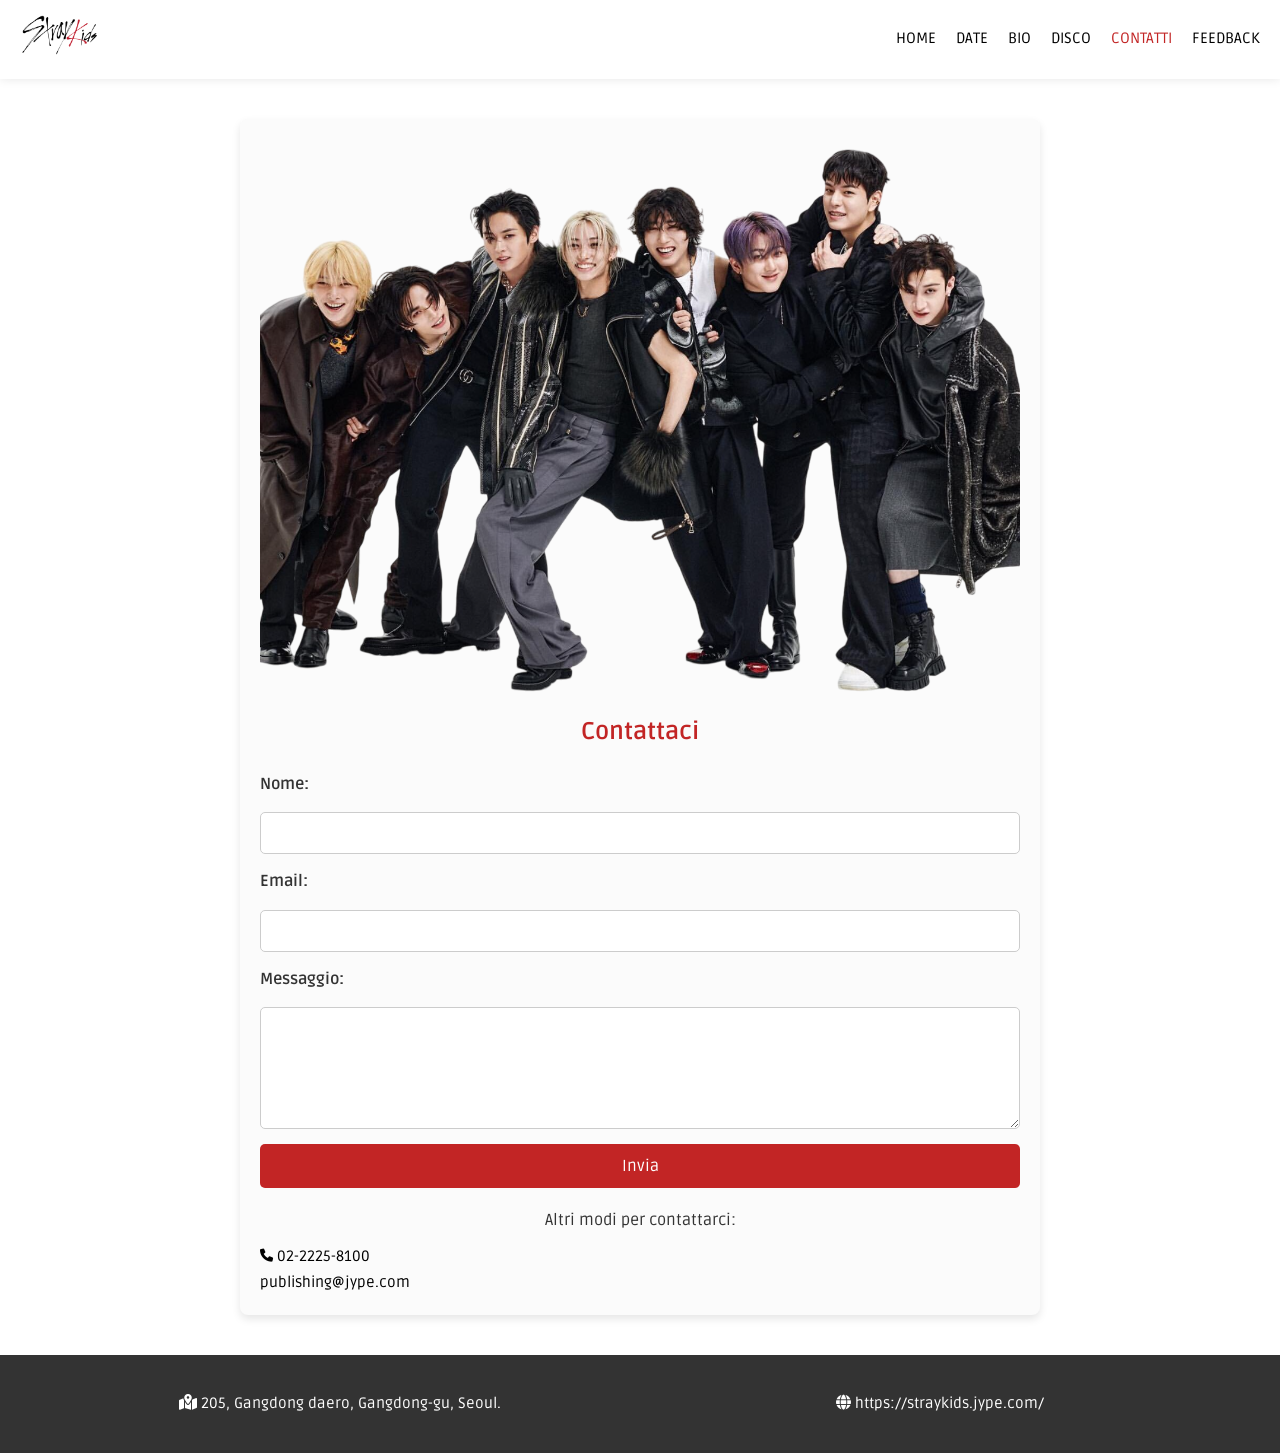
<file: contatti.html>
<!DOCTYPE html>
<html lang="it">
<head>
    <meta charset="UTF-8">
    <meta name="viewport" content="width=device-width, initial-scale=1.0">
    <meta http-equiv="X-UA-Compatible" content="ie=edge">
    <title>Contatti</title>
    <link rel="stylesheet" href="contatti.css">
    <link href="https://fonts.googleapis.com/css2?family=Ruda:wght@400&display=swap" rel="stylesheet">
    <link href="https://cdnjs.cloudflare.com/ajax/libs/font-awesome/6.0.0-beta3/css/all.min.css" rel="stylesheet">
    <link href="https://fonts.googleapis.com/css2?family=Ruda:wght@400&display=swap" rel="stylesheet">
</head>
<body>
    
    <header class="sticky-header">
        <div>
            <img src="../immagini/pngwing.com.png" alt="logo-name" width="80px">
        </div>
        <nav>
            <div class="hamburger" id="hamburger">
                <span>&#9776;</span>
            </div>
            <ul id="nav-list">
                <li><a href="home.html">HOME</a></li>
                <li><a href="date.html">DATE</a></li>
                <li><a href="biografia.html">BIO</a></li>
                <li><a href="disco.html">DISCO</a></li>
                <li><a href="#"><span>CONTATTI</span></a></li>
                <li><a href="feedback.html">FEEDBACK</a></li>
            </ul>
        </nav>
    </header>

    <section class="contatti">
        <div class="container">
            <img class="contact" src="immagini/9.png" alt="">
            <h1>Contattaci</h1>
            
            <form id="contactForm" action="#" method="POST">
                <label for="nome">Nome:</label>
                <input type="text" id="nome" name="nome" required>

                <label for="email">Email:</label>
                <input type="email" id="email" name="email" required>

                <label for="messaggio">Messaggio:</label>
                <textarea id="messaggio" name="messaggio" rows="5" required></textarea>

                <button type="submit">Invia</button>
            </form>
            <div class="altriModi">
                <p>Altri modi per contattarci:</p>
                <a href="tel:+39373832928392"><i class="fas fa-phone fa-sm"></i> 02-2225-8100</a>
                <br>
                <a href="mailto:publishing@jype.com"><i class="fasfa-envelope"></i> publishing@jype.com</a>
            </div>
        </div>
    </section>

    <footer>
        <div class="footer-container">
            <div class="left">
                <p> 
                    <p><i class="fas fa-map-marked-alt"></i><a href="https://g.co/kgs/MGqRW8r"> 205, Gangdong daero, Gangdong-gu, Seoul.</a></p>
                </p>
            </div>
            <div class="right">
                <p>
                    <a href="https://straykids.jype.com/"><i class="fas fa-globe"></i> https://straykids.jype.com/</a>
                </p>
            </div>
        </div>
    </footer>


    <!--questo codice JavaScript mi permette di gestire l'invio di un modulo di contatto, quindi seleziona l'elemento id contactForm, ovvero il modulo di contatto, aggiungo submit che si attiva quando l'utente invia il modulo e con preventDefault, ho la possibilità di non far ricaricare la pagina all'utente dopo l'invio del modulo. Infine c'è il reset dei dati e il messaggio di conferma-->

    <script>
        const form = document.getElementById('contactForm');

        form.addEventListener('submit', function(event) {
            event.preventDefault(); //impedisce il ricaricamento della pagina
            
            // Svuota i campi del modulo
            form.reset();  // Questo metodo resetta tutti i campi del modulo
    
            alert('Il modulo è stato inviato con successo!');
        });

        const hamburger = document.getElementById('hamburger');
        const navList = document.getElementById('nav-list');

        hamburger.addEventListener('click', () => {
            navList.classList.toggle('show');
        });
    </script>
    
</body>
</html>
</file>
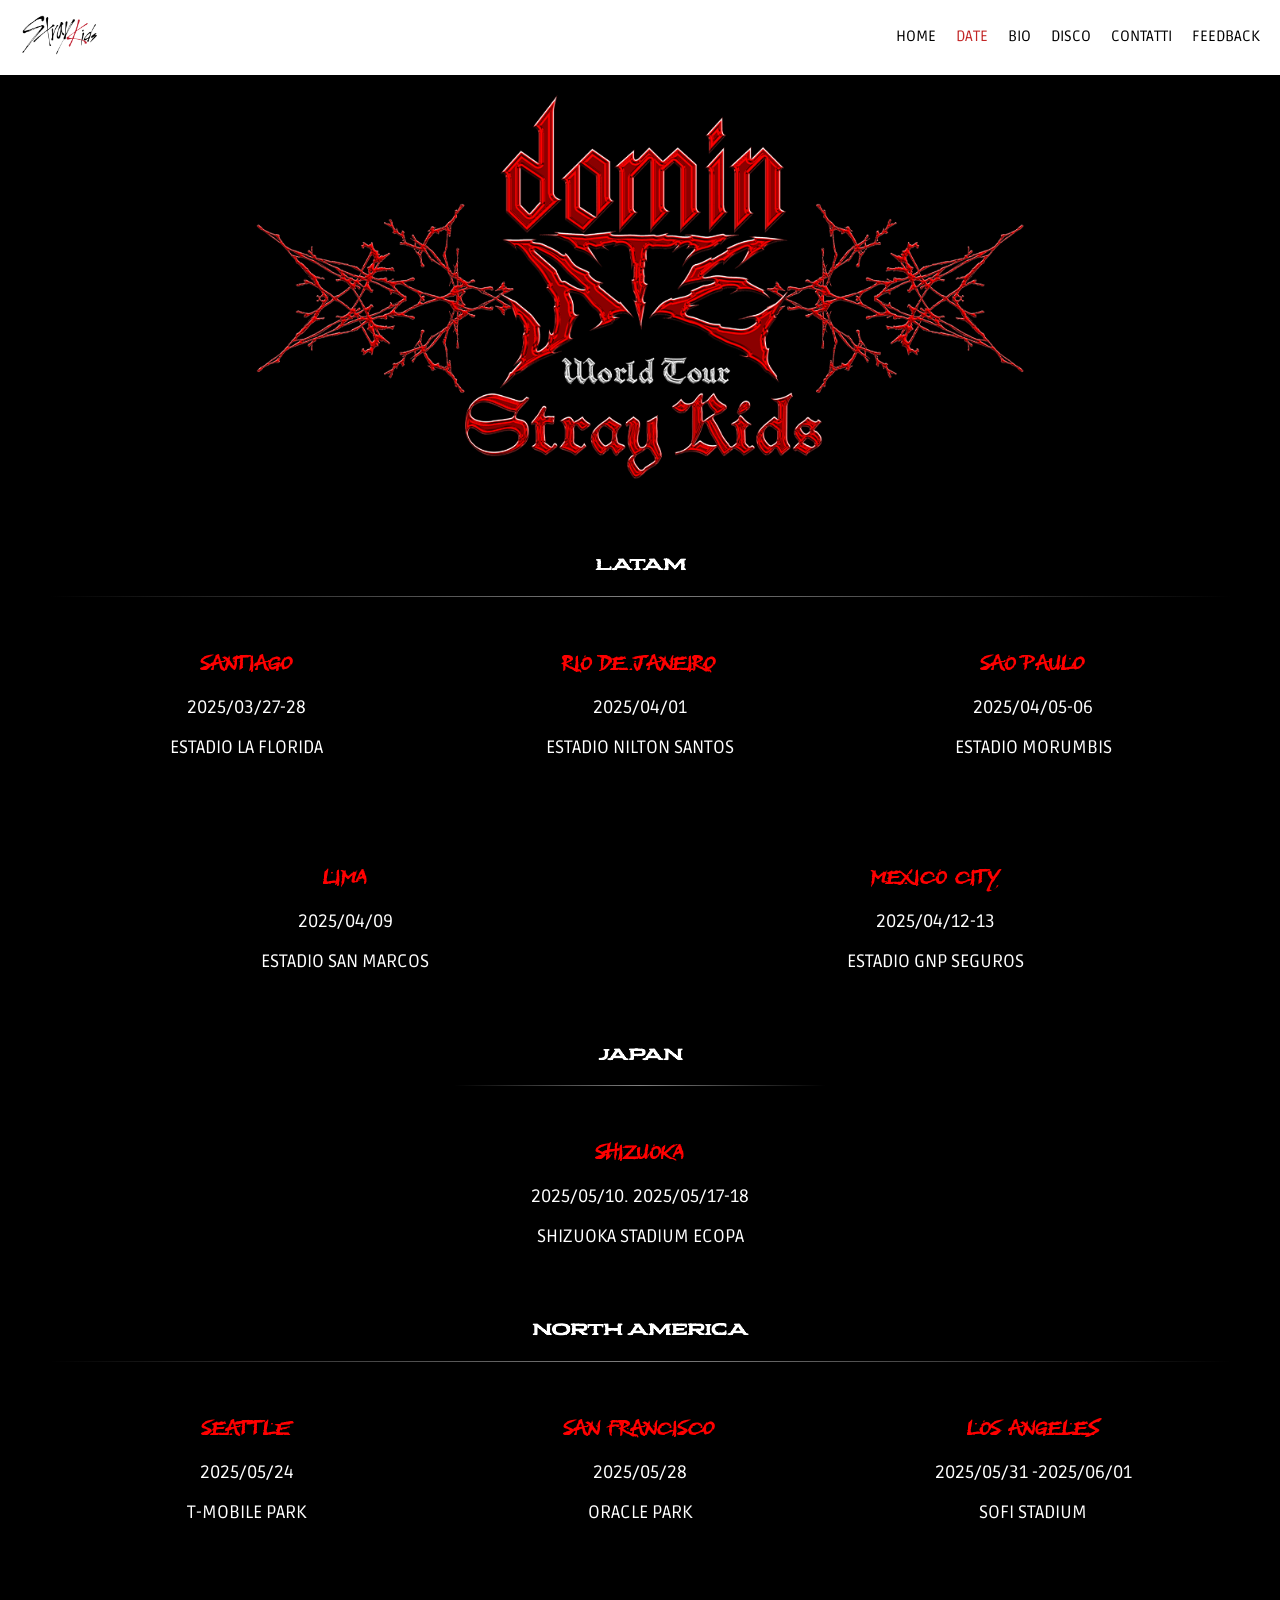
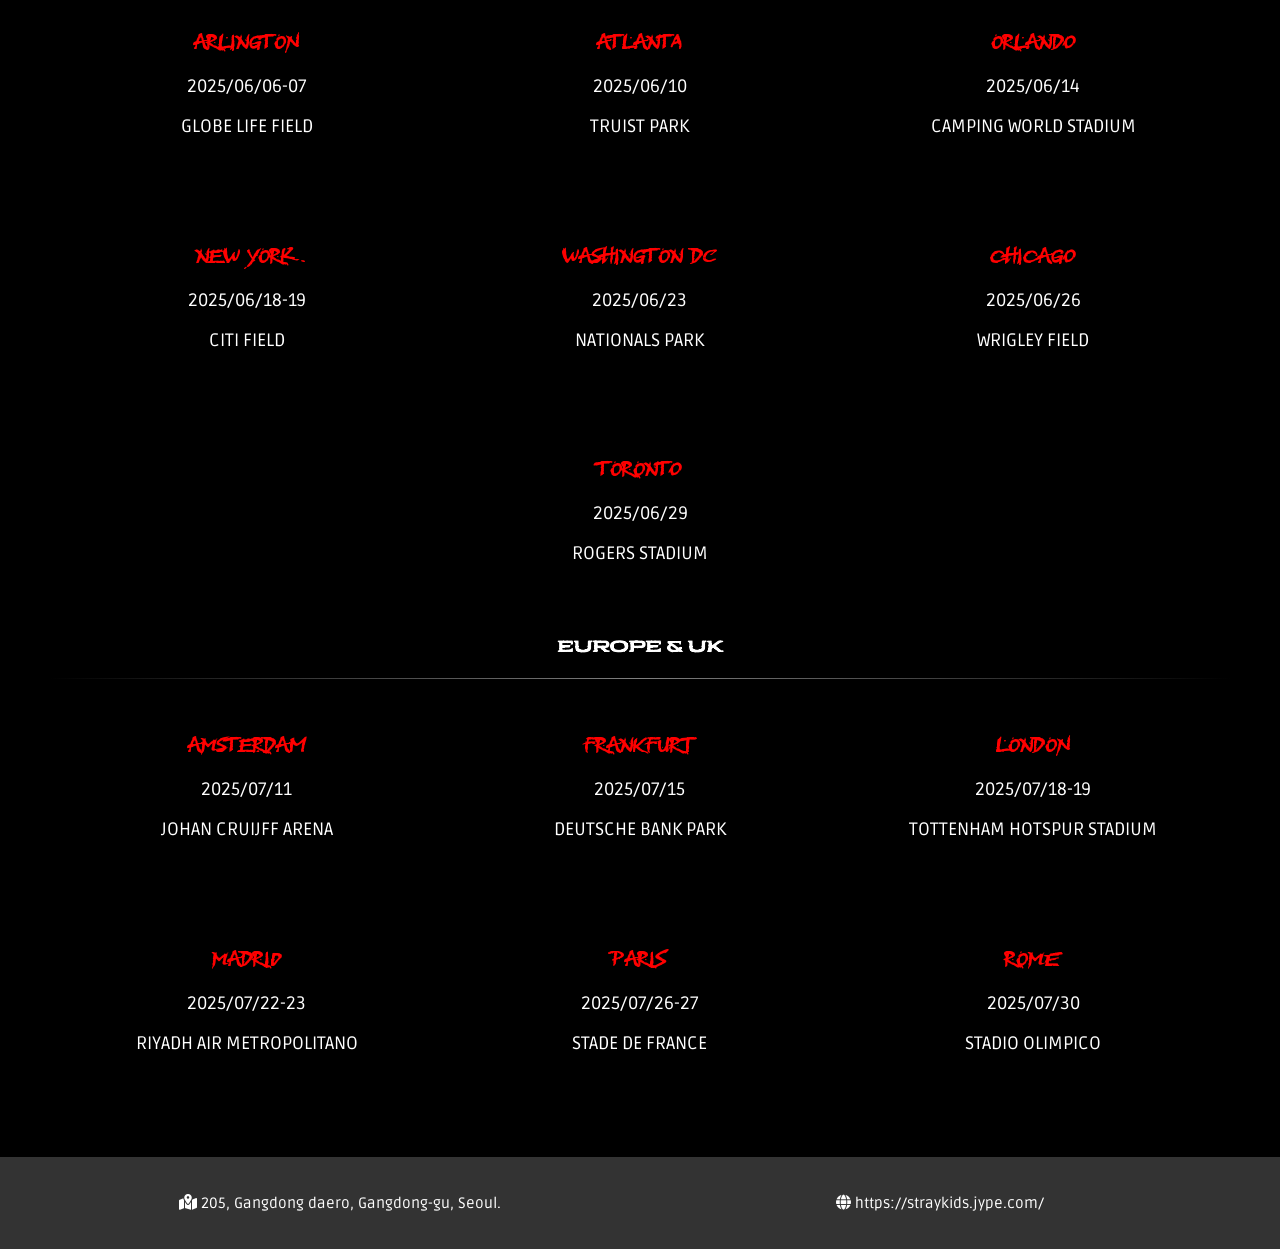
<file: date.html>
<!DOCTYPE html>
<html lang="it">
<head>
    <meta charset="UTF-8">
    <meta name="viewport" content="width=device-width, initial-scale=1.0">
    <title>Stray Kids - Tour 2025</title>
    <link rel="stylesheet" href="date.css">
    <link href="https://fonts.googleapis.com/css2?family=Ruda:wght@400&display=swap" rel="stylesheet">
    <link rel="stylesheet" href="https://cdnjs.cloudflare.com/ajax/libs/font-awesome/6.5.1/css/all.min.css">
    <link href="https://fonts.googleapis.com/css2?family=Ruda:wght@400&display=swap" rel="stylesheet">

</head>
<body>
    <main>

        <header class="sticky-header">
            <div>
                <img src="immagini/pngwing.com.png" alt="logo-name" width="80px">
            </div>
            <nav>
                <div class="hamburger" id="hamburger">
                    <span>&#9776;</span>
                </div>
                <ul id="nav-list">
                    <li><a href="home.html">HOME</a></li>
                    <li><a href="#"><span>DATE</span></a></li>
                    <li><a href="biografia.html">BIO</a></li>
                    <li><a href="disco.html">DISCO</a></li>
                    <li><a href="contatti.html">CONTATTI</a></li>
                    <li><a href="feedback.html">FEEDBACK</a></li>
                </ul>
            </nav>
        </header>

        
        <div id="contenitore">
            <img src="immagini/logo2.png" alt="logo">
        </div>
        <div class="container">
            <div class="tour-dates">
                <h2 class="country">LATAM</h2>
                
                <section id="latam">
                
                <div class="city">
                    <a href="https://www.livenation.lat/show/1555239/stray-kids-world-tour-dominate-santiago-/santiago/2025-03-27"><h2>SANTIAGO</h2></a>
                    <p>2025/03/27-28</p>
                    <p>ESTADIO LA FLORIDA</p>
                </div>
                <div class="city">
                    <a href="https://www.livenation.com.br/show/1552758/stray-kids-world-tour-dominate-rio-de-janeiro-/rio%20de%20janeiro/2025-04-01"><h2>RIO DE JANEIRO</h2></a>
                    <p>2025/04/01</p>
                    <p>ESTADIO NILTON SANTOS</p>
                </div>
                <div class="city">
                    <a href="https://www.livenation.com.br/show/1552759/stray-kids-world-tour-dominate-s%C3%A3o-paulo-/sao%20paulo/2025-04-05"><h2>SAO PAULO</h2></a>
                    <p>2025/04/05-06</p>
                    <p>ESTADIO MORUMBIS</p>
                </div>
                <div class="city">
                    <a href="https://www.livenation.lat/show/1552783/stray-kids-world-tour-dominate-lima-/lima/2025-04-09"><h2>LIMA</h2></a>
                    <p>2025/04/09</p>
                    <p>ESTADIO SAN MARCOS</p>
                </div>
                <div class="city">
                    <a href="https://www.livenation.lat/show/1552786/stray-kids-world-tour-dominate-ciudad-de-m%C3%A9xico-/mexico%20city/2025-04-13"><h2>MEXICO CITY</h2></a>
                    <p>2025/04/12-13</p>
                    <p>ESTADIO GNP SEGUROS</p>
                </div>
            </section>
            
            <h2 class="country">JAPAN</h2>
            
            <section id="japan">
                
                    <div class="city">
                    <h2>SHIZUOKA</h2>
                    <p>2025/05/10. 2025/05/17-18</p>
                    <p>SHIZUOKA STADIUM ECOPA</p>
                </div>
            </section>
            
            <h2 class="country">NORTH AMERICA</h2>
            
            <section id="america">
                
                <div class="city">
                    <a href="https://www.livenation.com/event/vvG1HZbpT9u0R9/stray-kids-world-tour-dominate-seattle"><h2>SEATTLE</h2></a>
                    <p>2025/05/24</p>
                    <p>T-MOBILE PARK</p>
                </div>
                <div class="city">
                    <a href="https://www.livenation.com/event/G5vYZbpS433cP/stray-kids-world-tour-dominate-san-francisco"><h2>SAN FRANCISCO</h2></a>
                    <p>2025/05/28</p>
                    <p>ORACLE PARK</p>
                </div>
                <div class="city">
                    <a href="https://www.livenation.com/event/vvG1IZbpD1R0Bh/stray-kids-world-tour-dominate-los-angeles"><h2>LOS ANGELES</h2></a>
                    <p>2025/05/31 -2025/06/01</p>
                    <p>SOFI STADIUM</p>
                </div>
                <div class="city">
                    <a href="https://www.livenation.com/event/vvG1YZb9dQ0eIp/stray-kids-world-tour-dominate-arlington"><h2>ARLINGTON</h2></a>
                    <p>2025/06/06-07</p>
                    <p>GLOBE LIFE FIELD</p>
                </div>
                <div class="city">
                    <a href="https://www.livenation.com/event/vvG1zZbpBtHxql/stray-kids-world-tour-dominate-atlanta"><h2>ATLANTA</h2></a>
                    <p>2025/06/10</p>
                    <p>TRUIST PARK</p>
                </div>
                <div class="city">
                    <a href="https://www.livenation.com/event/1AeFZbpGkMdO3ZD/stray-kids-world-tour-dominate-orlando"><h2>ORLANDO</h2></a>
                    <p>2025/06/14</p>
                    <p>CAMPING WORLD STADIUM</p>
                </div>
                <div class="city">
                    <a href="https://www.livenation.com/event/G5vVZbpBAmYwg/stray-kids-world-tour-dominate-new-york"><h2>NEW YORK</h2></a>
                    <p>2025/06/18-19</p>
                    <p>CITI FIELD</p>
                </div>
                <div class="city">
                    <a href="https://www.livenation.com/event/1AvfZbpGkTmWAx2/stray-kids-world-tour-dominate-washington-dc"><h2>WASHINGTON DC</h2></a>
                    <p>2025/06/23</p>
                    <p>NATIONALS PARK</p>
                </div>
                <div class="city">
                    <a href="https://www.livenation.com/event/vv178ZbpGkTMUNWk/stray-kids-world-tour-dominate-chicago"><h2>CHICAGO</h2></a>
                    <p>2025/06/26</p>
                    <p>WRIGLEY FIELD</p>
                </div>
                <div class="city">
                    <a href="https://www.livenation.com/event/1A8ZkAYGkdOQfsK/stray-kids-world-tour-dominate-toronto"><h2>TORONTO</h2></a>
                    <p>2025/06/29</p>
                    <p>ROGERS STADIUM</p>
                </div>
            </section>
            <h2 class="country">EUROPE & UK</h2>
            <section id="europe">
                
                <div class="city">
                    <a href="https://www.livenation.nl/show/1552428/stray-kids-world-tour-dominate-amsterdam-/amsterdam/2025-07-11"><h2>AMSTERDAM</h2></a>
                    <p>2025/07/11</p>
                    <p>JOHAN CRUIJFF ARENA</p>
                </div>
                <div class="city">
                    <a href="https://www.livenation.de/event/stray-kids-world-tour-dominate-frankfurt--frankfurt-tickets-edp1552421"><h2>FRANKFURT</h2></a>
                    <p>2025/07/15</p>
                    <p>DEUTSCHE BANK PARK</p>
                </div>
                <div class="city">
                    <a href="https://www.livenation.co.uk/event/stray-kids-world-tour-dominate-london--london-tickets-edp1552566"><h2>LONDON</h2></a>
                    <p>2025/07/18-19</p>
                    <p>TOTTENHAM HOTSPUR STADIUM</p>
                </div>
                <div class="city">
                    <a href="https://www.livenation.es/event/stray-kids-world-tour-dominate-madrid--madrid-tickets-edp1541699"><h2>MADRID</h2></a>
                    <p>2025/07/22-23</p>
                    <p>RIYADH AIR METROPOLITANO</p>
                </div>
                <div class="city">
                    <a href="https://www.livenation.fr/show/1541683/stray-kids-world-tour-dominate-paris-/paris/2025-07-26"><h2>PARIS</h2></a>
                    <p>2025/07/26-27</p>
                    <p>STADE DE FRANCE</p>
                </div>
                <div class="city">
                    <a href="https://www.livenation.it/event/stray-kids-world-tour-dominate-rome--roma-tickets-edp1564550"><h2>ROME</h2></a>
                    <p>2025/07/30</p>
                    <p>STADIO OLIMPICO</p>
                </div>
            </section>
        </div>
        
    </main>
    <footer>
        <div class="footer-container">
            <div class="left">
                <p> 
                    <p><i class="fas fa-map-marked-alt"></i><a href="https://g.co/kgs/MGqRW8r"> 205, Gangdong daero, Gangdong-gu, Seoul.</a></p>
                </p>
            </div>
            <div class="right">
                <p>
                    <a href="https://straykids.jype.com/"><i class="fas fa-globe"></i> https://straykids.jype.com/</a>
                </p>
            </div>
        </div>
    </footer>
    <script>
        const hamburger = document.getElementById('hamburger');
        const navList = document.getElementById('nav-list');

        hamburger.addEventListener('click', () => {
            navList.classList.toggle('show');
        });
    </script>
</body>
</html>
</file>
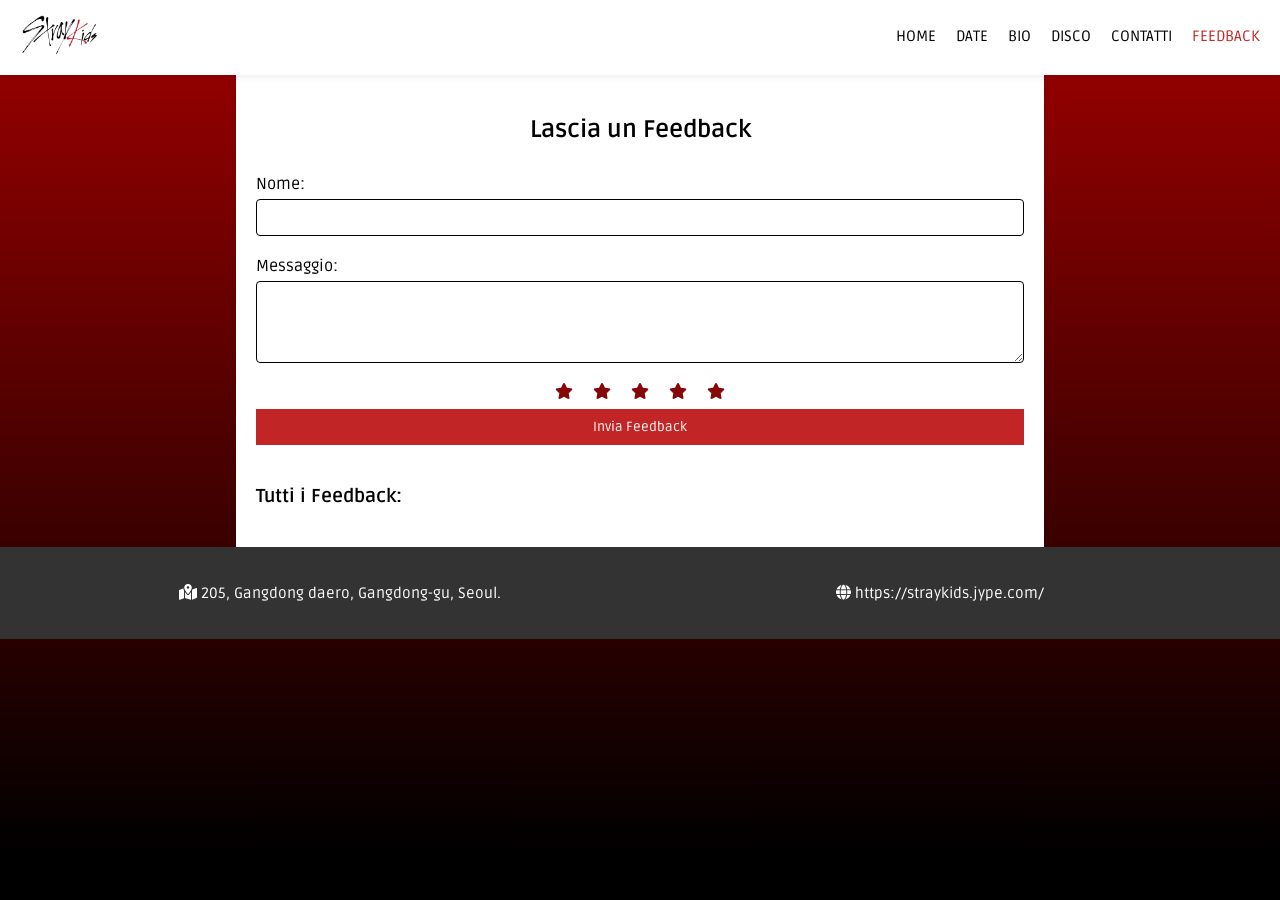
<file: feedback.html>
<!DOCTYPE html>
<html lang="it">
<head>
    <meta charset="UTF-8">
    <meta name="viewport" content="width=device-width, initial-scale=1.0">
    <title>Feedback</title>
    <link rel="stylesheet" href="feedback.css">
    <link rel="preconnect" href="https://fonts.googleapis.com">
    <link rel="preconnect" href="https://fonts.gstatic.com" crossorigin>
    <link href="https://fonts.googleapis.com/css2?family=Ruda:wght@400&display=swap" rel="stylesheet">
    <link rel="stylesheet" href="https://cdnjs.cloudflare.com/ajax/libs/font-awesome/4.7.0/css/font-awesome.min.css">
    <link href="https://cdnjs.cloudflare.com/ajax/libs/font-awesome/6.0.0-beta3/css/all.min.css" rel="stylesheet">
    <link href="https://fonts.googleapis.com/css2?family=Ruda:wght@400&display=swap" rel="stylesheet">
</head>
<body>
    <header class="sticky-header">
        <div>
            <img src="immagini/pngwing.com.png" alt="logo-name" width="80px">
        </div>
        <nav>
            <div class="hamburger" id="hamburger">
                <span>&#9776;</span>
            </div>
            <ul id="nav-list">
                <li><a href="home.html">HOME</a></li>
                <li><a href="date.html">DATE</a></li>
                <li><a href="biografia.html">BIO</a></li>
                <li><a href="disco.html">DISCO</a></li>
                <li><a href="contatti.html">CONTATTI</a></li>
                <li><a href="#"><span>FEEDBACK</span></a></li>
            </ul>
        </nav>
    </header>
    <div class="feedback-container">
        <h2>Lascia un Feedback</h2>
        <form id="feedback-form">
            <label for="name">Nome:</label>
            <input type="text" id="name" required>

            <label for="message">Messaggio:</label>
            <textarea id="message" rows="4" required></textarea>

        <div class="rating">
            <input type="radio" name="star" id="star1" value="1"><label for="star1" class="fa fa-star"></label>
            <input type="radio" name="star" id="star2" value="2"><label for="star2" class="fa fa-star"></label>
            <input type="radio" name="star" id="star3" value="3"><label for="star3" class="fa fa-star"></label>
            <input type="radio" name="star" id="star4" value="4"><label for="star4" class="fa fa-star"></label>
            <input type="radio" name="star" id="star5" value="5"><label for="star5" class="fa fa-star"></label>
        </div>
            <button type="submit">Invia Feedback</button>
        </form>

        <div id="success" class="hidden">
            <p>Grazie per il tuo feedback!</p>
        </div>

        <div id="error" class="hidden">
            <p>Si è verificato un errore, per favore riprova.</p>
        </div>

        <div id="all-feedbacks">
            <h3>Tutti i Feedback:</h3>
            <div id="feedback-list"></div>
        </div>
    </div>

    <footer>
        <div class="footer-container">
            <div class="left">
                <p> 
                    <p><i class="fas fa-map-marked-alt"></i><a href="https://g.co/kgs/MGqRW8r"> 205, Gangdong daero, Gangdong-gu, Seoul.</a></p>
                </p>
            </div>
            <div class="right">
                <p>
                    <a href="https://straykids.jype.com/"><i class="fas fa-globe"></i> https://straykids.jype.com/</a>
                </p>
            </div>
        </div>
    </footer>
</body>
<script>
    document.addEventListener('DOMContentLoaded', function () {
    // funzione per aggiornare la lista dei feedback visualizzati
    function aggiornaFeedback() {
        const feedbackSalvati = localStorage.getItem('feedbacks');
        const feedbackListContainer = document.getElementById('feedback-list');
        feedbackListContainer.innerHTML = ''; // pulisce il contenuto esistente
        
        if (feedbackSalvati) {
            const feedbacks = JSON.parse(feedbackSalvati);
    
            feedbacks.forEach(feedback => {
                const feedbackDiv = document.createElement('div');
                feedbackDiv.classList.add('inserimentoFeedback');
                let stars = '';
                for (let i = 1; i <= 5; i++) {
                    if (i <= feedback.rating) {
                        stars += '<i class="fa fa-star" style="color: rgb(194, 37, 37);"></i>'
                    } else {
                        stars += '<i class="fa fa-star" style="color: #ddd;"></i>'; 
                    }
            }
                feedbackDiv.innerHTML = `
                    <p><strong>Valutazione:</strong> ${stars}</p>
                    <p><strong>Nome:</strong> ${feedback.name}</p>
                    <p><strong>Messaggio:</strong> ${feedback.message}</p>`;
    
                feedbackListContainer.appendChild(feedbackDiv);
            });
        }
    }

    // aggiungi evento al form per l'invio del feedback
    document.getElementById("feedback-form").addEventListener("submit", function (event) {
        event.preventDefault();

        const name = document.getElementById("name").value;
        const message = document.getElementById("message").value;
        const rating = document.querySelector('input[name="star"]:checked')?.value;

        if (name === ""|| message === "" || !rating) {
            document.getElementById("error").classList.remove("hidden");
            document.getElementById("success").classList.add("hidden");
        } else {
            const feedback = {
                name: name,
                message: message,
                rating: rating
            };

            // recupera i feedback salvati nel localStorage (se esistono) e inizializza come array vuoto se non ci sono feedback
            let feedbacks = JSON.parse(localStorage.getItem('feedbacks')) || [];

            feedbacks.unshift(feedback);

            // memorizza l'array aggiornato nel localStorage
            localStorage.setItem('feedbacks', JSON.stringify(feedbacks));

            document.getElementById("success").classList.remove("hidden");
            document.getElementById("error").classList.add("hidden");
            document.getElementById("feedback-form").reset();
            aggiornaFeedback();
        }
    });

    // funzione per caricare e visualizzare i feedback già presenti nel localStorage all'avvio della pagina
    window.onload = function () {
        aggiornaFeedback();
    };
});

const hamburger = document.getElementById('hamburger');
        const navList = document.getElementById('nav-list');

        hamburger.addEventListener('click', () => {
            navList.classList.toggle('show');
        });
    
</script>
</html>
</file>
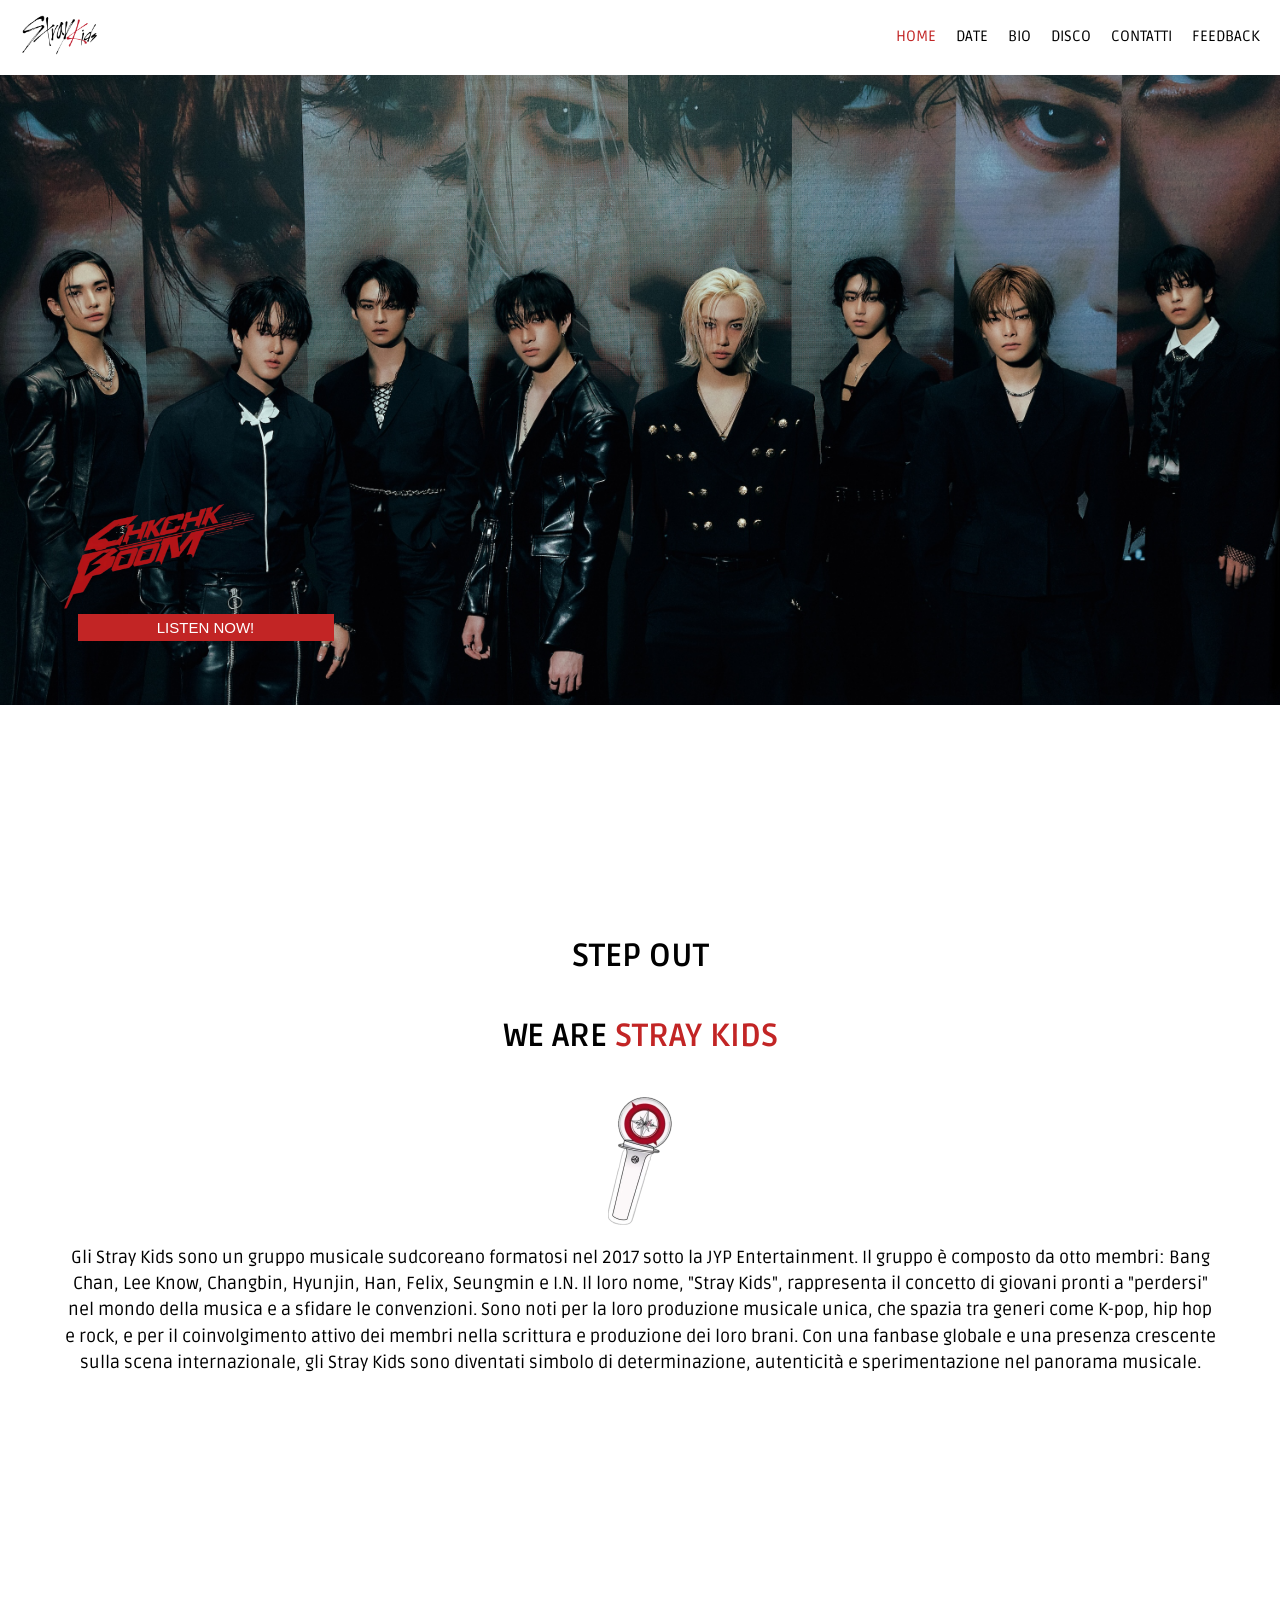
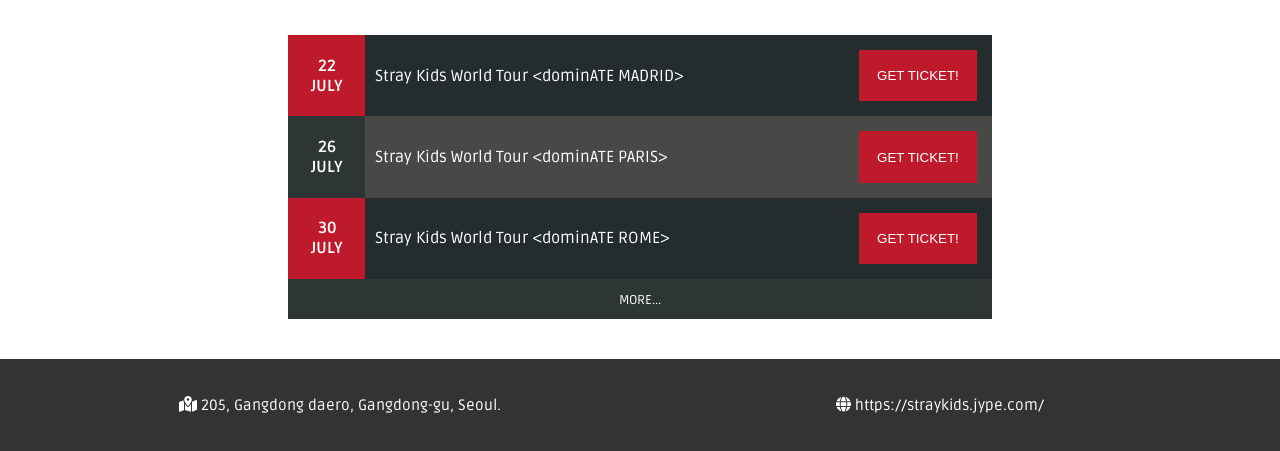
<file: home.html>
<!DOCTYPE html>
<html lang="en">
<head>
    <meta charset="UTF-8">
    <meta name="viewport" content="width=device-width, initial-scale=1.0"> 
    <link rel="stylesheet" href="home.css">
    <title>Stray Kids</title>
    <link href="https://cdnjs.cloudflare.com/ajax/libs/font-awesome/6.0.0-beta3/css/all.min.css" rel="stylesheet">
    <link rel="preconnect" href="https://fonts.googleapis.com">
    <link rel="preconnect" href="https://fonts.gstatic.com/" crossorigin>
    <link href="https://fonts.googleapis.com/css2?family=Ruda:wght@400&display=swap" rel="stylesheet">
</head>
<body>

    <header class="sticky-header">
        <div>
            <img src="../immagini/pngwing.com.png" alt="logo-name" width="80px">
        </div>
        <nav>
            <div class="hamburger" id="hamburger">
                <span>&#9776;</span>
            </div>
            <ul id="nav-list">
                <li><a href="#"><span>HOME</span></a></li>
                <li><a href="date.html">DATE</a></li>
                <li><a href="biografia.html">BIO</a></li>
                <li><a href="disco.html">DISCO</a></li>
                <li><a href="contatti.html">CONTATTI</a></li>
                <li><a href="feedback.html">FEEDBACK</a></li>
            </ul>
        </nav>
    </header>

    <main>
        <div id="chkchk">
            <div id="logo-container">
                <img src="immagini/Chk_Chk_Boom_Logo.webp" alt="Logo" id="logo">
                <button id="listennow"><a href="https://www.youtube.com/watch?v=0P0aQreFs8w">LISTEN NOW!</a></button>
            </div>
        </div>
        
        <div class="bio-container">
            <h1>STEP OUT</h1>
            <h1><b>WE ARE</b> <span>STRAY KIDS</span></h1>
            <div class="lightstick-container">
                <img src="immagini/lightstick.webp" alt="Lightstick" id="lightstick">
            </div>
            <p>Gli Stray Kids sono un gruppo musicale sudcoreano formatosi nel 2017 sotto la JYP Entertainment. Il gruppo è composto da otto membri: Bang Chan, Lee Know, Changbin, Hyunjin, Han, Felix, Seungmin e I.N. Il loro nome, "Stray Kids", rappresenta il concetto di giovani pronti a "perdersi" nel mondo della musica e a sfidare le convenzioni. Sono noti per la loro produzione musicale unica, che spazia tra generi come K-pop, hip hop e rock, e per il coinvolgimento attivo dei membri nella scrittura e produzione dei loro brani. Con una fanbase globale e una presenza crescente sulla scena internazionale, gli Stray Kids sono diventati simbolo di determinazione, autenticità e sperimentazione nel panorama musicale.</p>
        </div>
        <div id="table">
            <table>
                <tr>
                    <th>22 <br> JULY</th>
                    <td>Stray Kids World Tour &lt;dominATE MADRID&gt;
                        <button onclick="location.href='https://www.livenation.it/stray-kids-tickets-adp1182958'"class="getticket" type="button">GET TICKET!</button>
                    </td>
                </tr>
                <tr>
                    <th>26 <br> JULY</th>
                    <td>Stray Kids World Tour &lt;dominATE PARIS&gt;
                        <button onclick="location.href='https://www.livenation.it/stray-kids-tickets-adp1182958'" class="getticket" type="button">GET TICKET!</button>
                    </td>
                </tr>
                <tr>
                    <th>30 <br> JULY</th>
                    <td>Stray Kids World Tour &lt;dominATE ROME&gt;
                        <button onclick="location.href='https://www.livenation.it/stray-kids-tickets-adp1182958'"  class="getticket" type="button">GET TICKET!</button>
                    </td>
                </tr>
                <tr>
                    <th colspan="2" id="more">
                        <a href="date.html" id="a_more">MORE...</a>
                    </th> 
                </tr>
            </table>
        </div>
    </main>
    <footer>
        <div class="footer-container">
            <div class="left">
                <p> 
                    <p><i class="fas fa-map-marked-alt"></i><a href="https://g.co/kgs/MGqRW8r"> 205, Gangdong daero, Gangdong-gu, Seoul.</a></p>
                </p>
            </div>
            <div class="right">
                <p>
                    <a href="https://straykids.jype.com/"><i class="fas fa-globe"></i> https://straykids.jype.com/</a>
                </p>
            </div>
        </div>
    </footer>

    <!--JavaScript: lo usiamo per gestire l'interazione tra l' hamburger menu e la lista di navigazione. Quindi seleziono l'elemento con id hamburger, e l'elemento con id nav-list; aggiungendo l'eventListener permetto all'utente che clicca sull'icona del menu, di poter fare una funzione, ovvero quella di mostrare o nascondere la lista di navigazione.-->
    <script>
        const hamburger = document.getElementById('hamburger');
        const navList = document.getElementById('nav-list');

        hamburger.addEventListener('click', () => {
            navList.classList.toggle('show');
        });
    </script>
</body>
</html>
</file>
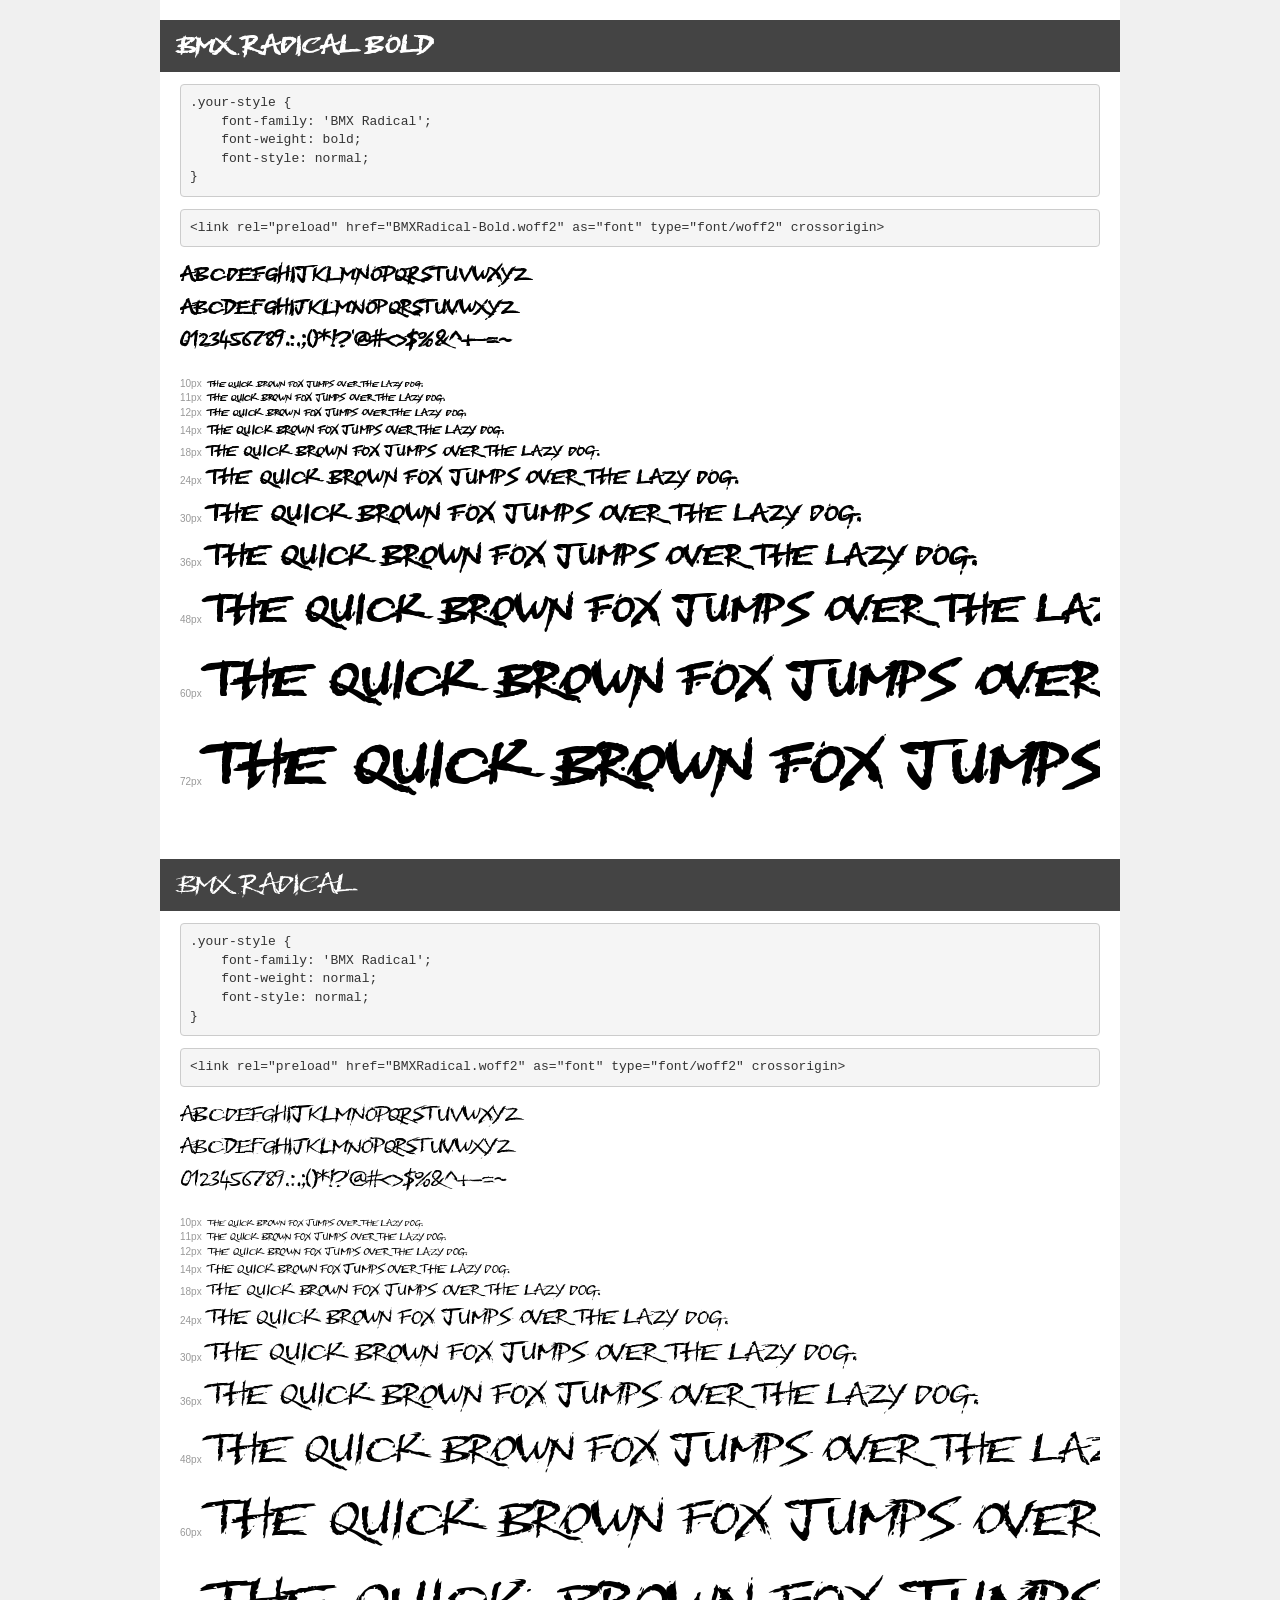
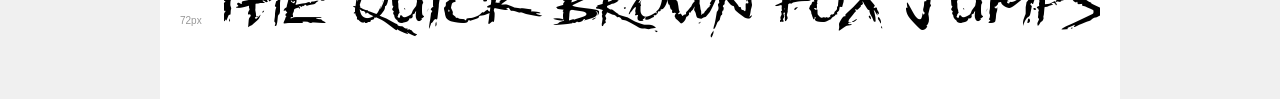
<file: bmx-radical/demo.html>
<!DOCTYPE html>
<html lang="en">
<head>
    <meta charset="utf-8">
    <meta http-equiv="X-UA-Compatible" content="IE=edge">
    <meta name="viewport" content="width=device-width, initial-scale=1">
    <meta name="robots" content="noindex, noarchive">
    <meta name="format-detection" content="telephone=no">
    <title>Transfonter demo</title>
    <link href="stylesheet.css" rel="stylesheet">
    <style>
        /*
        http://meyerweb.com/eric/tools/css/reset/
        v2.0 | 20110126
        License: none (public domain)
        */
        html, body, div, span, applet, object, iframe,
        h1, h2, h3, h4, h5, h6, p, blockquote, pre,
        a, abbr, acronym, address, big, cite, code,
        del, dfn, em, img, ins, kbd, q, s, samp,
        small, strike, strong, sub, sup, tt, var,
        b, u, i, center,
        dl, dt, dd, ol, ul, li,
        fieldset, form, label, legend,
        table, caption, tbody, tfoot, thead, tr, th, td,
        article, aside, canvas, details, embed,
        figure, figcaption, footer, header, hgroup,
        menu, nav, output, ruby, section, summary,
        time, mark, audio, video {
            margin: 0;
            padding: 0;
            border: 0;
            font-size: 100%;
            font: inherit;
            vertical-align: baseline;
        }
        /* HTML5 display-role reset for older browsers */
        article, aside, details, figcaption, figure,
        footer, header, hgroup, menu, nav, section {
            display: block;
        }
        body {
            line-height: 1;
        }
        ol, ul {
            list-style: none;
        }
        blockquote, q {
            quotes: none;
        }
        blockquote:before, blockquote:after,
        q:before, q:after {
            content: '';
            content: none;
        }
        table {
            border-collapse: collapse;
            border-spacing: 0;
        }
        /* demo styles */
        body {
            background: #f0f0f0;
            color: #000;
        }
        .page {
            background: #fff;
            width: 920px;
            margin: 0 auto;
            padding: 20px 20px 0 20px;
            overflow: hidden;
        }
        .font-container {
            overflow-x: auto;
            overflow-y: hidden;
            margin-bottom: 40px;
            line-height: 1.3;
            white-space: nowrap;
            padding-bottom: 5px;
        }
        h1 {
            position: relative;
            background: #444;
            font-size: 32px;
            color: #fff;
            padding: 10px 20px;
            margin: 0 -20px 12px -20px;
        }
        .letters {
            font-size: 25px;
            margin-bottom: 20px;
        }
        .s10:before {
            content: '10px';
        }
        .s11:before {
            content: '11px';
        }
        .s12:before {
            content: '12px';
        }
        .s14:before {
            content: '14px';
        }
        .s18:before {
            content: '18px';
        }
        .s24:before {
            content: '24px';
        }
        .s30:before {
            content: '30px';
        }
        .s36:before {
            content: '36px';
        }
        .s48:before {
            content: '48px';
        }
        .s60:before {
            content: '60px';
        }
        .s72:before {
            content: '72px';
        }
        .s10:before, .s11:before, .s12:before, .s14:before,
        .s18:before, .s24:before, .s30:before, .s36:before,
        .s48:before, .s60:before, .s72:before {
            font-family: Arial, sans-serif;
            font-size: 10px;
            font-weight: normal;
            font-style: normal;
            color: #999;
            padding-right: 6px;
        }
        pre {
            display: block;
            padding: 9px;
            margin: 0 0 12px;
            font-family: Monaco, Menlo, Consolas, "Courier New", monospace;
            font-size: 13px;
            line-height: 1.428571429;
            color: #333;
            font-weight: normal;
            font-style: normal;
            background-color: #f5f5f5;
            border: 1px solid #ccc;
            overflow-x: auto;
            border-radius: 4px;
        }
        /* responsive */
        @media (max-width: 959px) {
            .page {
                width: auto;
                margin: 0;
            }
        }
    </style>
</head>
<body>
<div class="page">
    <div class="demo">
        <h1 style="font-family: 'BMX Radical'; font-weight: bold; font-style: normal;">BMX Radical Bold</h1>
        <pre title="Usage">.your-style {
    font-family: 'BMX Radical';
    font-weight: bold;
    font-style: normal;
}</pre>
        <pre title="Preload (optional)">
&lt;link rel=&quot;preload&quot; href=&quot;BMXRadical-Bold.woff2&quot; as=&quot;font&quot; type=&quot;font/woff2&quot; crossorigin&gt;</pre>
        <div class="font-container" style="font-family: 'BMX Radical'; font-weight: bold; font-style: normal;">
            <p class="letters">
                abcdefghijklmnopqrstuvwxyz<br>
ABCDEFGHIJKLMNOPQRSTUVWXYZ<br>
                0123456789.:,;()*!?'@#&lt;&gt;$%&^+-=~
            </p>
            <p class="s10" style="font-size: 10px;">The quick brown fox jumps over the lazy dog.</p>
            <p class="s11" style="font-size: 11px;">The quick brown fox jumps over the lazy dog.</p>
            <p class="s12" style="font-size: 12px;">The quick brown fox jumps over the lazy dog.</p>
            <p class="s14" style="font-size: 14px;">The quick brown fox jumps over the lazy dog.</p>
            <p class="s18" style="font-size: 18px;">The quick brown fox jumps over the lazy dog.</p>
            <p class="s24" style="font-size: 24px;">The quick brown fox jumps over the lazy dog.</p>
            <p class="s30" style="font-size: 30px;">The quick brown fox jumps over the lazy dog.</p>
            <p class="s36" style="font-size: 36px;">The quick brown fox jumps over the lazy dog.</p>
            <p class="s48" style="font-size: 48px;">The quick brown fox jumps over the lazy dog.</p>
            <p class="s60" style="font-size: 60px;">The quick brown fox jumps over the lazy dog.</p>
            <p class="s72" style="font-size: 72px;">The quick brown fox jumps over the lazy dog.</p>
        </div>
    </div>

    <div class="demo">
        <h1 style="font-family: 'BMX Radical'; font-weight: normal; font-style: normal;">BMX Radical</h1>
        <pre title="Usage">.your-style {
    font-family: 'BMX Radical';
    font-weight: normal;
    font-style: normal;
}</pre>
        <pre title="Preload (optional)">
&lt;link rel=&quot;preload&quot; href=&quot;BMXRadical.woff2&quot; as=&quot;font&quot; type=&quot;font/woff2&quot; crossorigin&gt;</pre>
        <div class="font-container" style="font-family: 'BMX Radical'; font-weight: normal; font-style: normal;">
            <p class="letters">
                abcdefghijklmnopqrstuvwxyz<br>
ABCDEFGHIJKLMNOPQRSTUVWXYZ<br>
                0123456789.:,;()*!?'@#&lt;&gt;$%&^+-=~
            </p>
            <p class="s10" style="font-size: 10px;">The quick brown fox jumps over the lazy dog.</p>
            <p class="s11" style="font-size: 11px;">The quick brown fox jumps over the lazy dog.</p>
            <p class="s12" style="font-size: 12px;">The quick brown fox jumps over the lazy dog.</p>
            <p class="s14" style="font-size: 14px;">The quick brown fox jumps over the lazy dog.</p>
            <p class="s18" style="font-size: 18px;">The quick brown fox jumps over the lazy dog.</p>
            <p class="s24" style="font-size: 24px;">The quick brown fox jumps over the lazy dog.</p>
            <p class="s30" style="font-size: 30px;">The quick brown fox jumps over the lazy dog.</p>
            <p class="s36" style="font-size: 36px;">The quick brown fox jumps over the lazy dog.</p>
            <p class="s48" style="font-size: 48px;">The quick brown fox jumps over the lazy dog.</p>
            <p class="s60" style="font-size: 60px;">The quick brown fox jumps over the lazy dog.</p>
            <p class="s72" style="font-size: 72px;">The quick brown fox jumps over the lazy dog.</p>
        </div>
    </div>

</div>
</body>
</html>
</file>
<file: contatti.css>
html, body {
    min-width: 320px; 
}

* {
    box-sizing: border-box;
    font-family: "Ruda",sans-serif;
    font-optical-sizing: auto;
    font-style: normal;
}

body {
    margin: 0;
    line-height: 1.6;
    background-color: #f4f4f4;
    color: #333;
}

.contact {
    width: 100%;   
    height: auto;  
    display: block; 
    max-width: 100%; 
}

header{
    display: flex; /*per controllare in modo flessibile gli items del contenitore*/
    justify-content: space-between; /*distribuire lo spazio tra gli items*/
    color: black;
    padding: 10px 20px;
    position: sticky;
    top: 0; 
    z-index: 1000;
}

.sticky-header{
    background-color: white;
    box-shadow: 0 0 10px 0 rgba(12, 12, 12, 0.1);
}

span{
    color: rgb(194, 37, 37);
}

nav ul {
    list-style: none; 
    margin: 4; 
    padding: 0;
    display: flex; 
}

nav ul li{
    margin-left: 20px; 
}

a{
    color: black;
    text-decoration: none;
    font-size: 15px;
    font-weight: 400;
}

a:hover{
    color: rgb(194, 37, 37);
}

.hamburger {
    display: none;
    font-size: 30px;
    cursor: pointer;
    padding-left: 60%;
}

.contatti {
    padding: 40px 20px;
    background-color: #fff;
}

.container {
    width: 80%;
    max-width: 800px;
    margin: 0 auto;
    padding: 20px;
    background-color: #fbfbfb;
    box-shadow: 0 4px 8px rgba(0, 0, 0, 0.1);
    border-radius: 8px;
}

h1 {
    text-align: center;
    color: rgb(194, 37, 37);
    margin-bottom: 20px;
    margin-top: 10px;
}

form {
    display: flex;
    flex-direction: column;
    gap: 15px;
}

label {
    font-weight: bold;
}

input, textarea {
    padding: 10px;
    font-size: 1rem;
    border: 1px solid #ccc;
    border-radius: 5px;
}

button {
    background-color: rgb(194, 37, 37);
    color: #fff;
    padding: 12px;
    border: none;
    border-radius: 5px;
    cursor: pointer;
    font-size: 1rem;
}

button:hover {
    background-color: rgb(194, 37, 37);
}

.altriModi{
    justify-items: center;
}

.altriModi p{
    text-align: center;
    margin: 20px 0 10px 0;
}

footer {
    background-color: #333;
    color: white;
    padding: 20px; 
    text-align: center;
}

.footer-container {
    display: flex;
    justify-content: space-between; 
    align-items: center;
    max-width: 1200px;
    margin: 0 auto;
}

.footer-container .left,
.footer-container .right {
    flex: 1; 
}

footer a {
    color: white;
    text-decoration: none;
}

footer a:hover {
    text-decoration: none; 
}

@media (max-width: 768px) {
    .hamburger {
        display: block;  
    }

    #nav-list {
        display: none;
        flex-direction: column;
        gap: 10px;
        text-align: center;
        font-size: 30px;
    }

    #nav-list.show {
        display: flex;
    }
}
</file>
<file: date.css>
@font-face {
    font-family: 'BMX Radical';
    src: url('bmx-radical/BMXRadical-Bold.eot');
    src: local('BMX Radical Bold'), local('BMXRadical-Bold'),
        url('bmx-radical/BMXRadical-Bold.eot?#iefix') format('embedded-opentype'),
        url('bmx-radical/BMXRadical-Bold.woff2') format('woff2'),
        url('bmx-radical/BMXRadical-Bold.woff') format('woff'),
        url('bmx-radical/BMXRadical-Bold.ttf') format('truetype');
    font-weight: bold;
    font-style: normal;
    font-display: swap;
}
@font-face {
	font-family: 'Pauraque_Serif_Rough';
	src: url('pauraque_serif/Pauraque_Serif_Rough.ttf');
	src: local('Pauraque_Serif_Rough'), url('pauraque_serif/Pauraque_Serif_Rough.ttf') format('truetype');
}

html, body {
    min-width: 320px; 
}

body {
    margin: 0;
    padding: 0;
    background-size: cover;
    color: white;
    font-family: 'Ruda', sans-serif;
    text-align: center;
}

header{
    display: flex; 
    justify-content: space-between; 
    color: black;
    padding: 10px 20px;
    position: sticky;
    top: 0; 
    z-index: 1000; 
}

.sticky-header{
    background-color: white;
    box-shadow: 0 0 10px 0 rgba(12, 12, 12, 0.1);
}

span{
    color: rgb(194, 37, 37);
}

nav ul {
    list-style: none; 
    margin: 4; 
    padding: 0;
    display: flex; 
    
}

nav ul li{
    margin-left: 20px; 
}

a{
    color: black;
    text-decoration: none;
    font-size: 15px;
    font-weight: 400;
}

a:hover{
    color: rgb(194, 37, 37);
}

.hamburger {
    display: none;
    font-size: 30px;
    cursor: pointer;
    padding-left: 60%;
}

.container {
    padding: 50px;
    background: rgba(0, 0, 0);
}

#contenitore{
    background-color: black;
    width: 100%; 
    height: 400%; 
}

#contenitore img{
    width: 60%;
    height: 100%;
    object-fit: cover; 
    padding-top: 20px;
}

.tour-dates {
    display: flex;
    flex-direction: row;
    flex-wrap: wrap;
    align-items: center;
    justify-content: space-around;
}

.city {
    width: 300px;
    margin: 20px;
    padding: 15px;
    background: black;
}
.city a{
    color:red;
    
}
.city h2 {
    font-size: 24px;
    color: red;
    font-family: 'BMX Radical';
}
.city p {
    font-size: 18px;
}

.country {
    font-family: 'Pauraque_Serif_Rough';
    width:100%;
    text-align:center;
}

section {
    display: flex;
    flex-direction: row;
    justify-content: space-around;
    align-items: center;
    flex-wrap: wrap;  
    border-top:1px solid;
    border-image:linear-gradient(90deg,black, grey, black) 1 ;
}

footer {
    background-color: #333;
    color: white;
    padding: 20px; 
    text-align: center;
}

.footer-container {
    display: flex;
    justify-content: space-between; 
    align-items: center;
    max-width: 1200px;
    margin: 0 auto;
}

.footer-container .left,
.footer-container .right {
    flex: 1; 
}

footer a {
    color: white;
    text-decoration: none;
}

footer a:hover {
    text-decoration: none; 
}

@media (max-width: 768px) {

    .menu {
        position: absolute;
        top: 50px;
        left: 0;
        right: 0;
        background-color: white;
        width: 100%;
        text-align: center;
        display: none;
    }

    .menu.active {
        display: block;
    }

    #chkchk {
        height: 30vh;
    }

}

@media (max-width: 1024px) {
    .tour-dates {
        padding: 0 10px;
    }

    .city {
        width: 40%;
    }

    .country {
        font-size: 26px;
    }
}

@media (max-width: 768px) {
    .tour-dates {
        padding: 0 10px;
    }

    .city {
        width: 80%;
    }

    .country {
        font-size: 24px;
    }
}

@media (max-width: 480px) {
    .city {
        width: 90%;
        margin: 10px auto;
    }

    .country {
        font-size: 22px;
    }

    .city p {
        font-size: 16px;
    }
}

@media (max-width: 768px) {
    .hamburger {
        display: block;
    }

    #nav-list {
        display: none;
        flex-direction: column;
        gap: 10px;
        text-align: center;
        font-size: 30px;
    }

    #nav-list.show {
        display: flex;
    }
}
</file>
<file: feedback.css>
html, body {
    min-width: 320px;
    margin: 0; 
    min-height: 100%;
}

body {
    background: linear-gradient(to bottom, #990000 4%, #000000 95%);
    margin: 0;
    padding: 0;
    font-family: "Ruda", sans-serif;

}

header{
    display: flex; 
    justify-content: space-between; 
    color: black;
    padding: 10px 20px;
    position: sticky;
    top: 0; 
    z-index: 1000; 
}

.sticky-header{
    background-color: white;
    box-shadow: 0 0 10px 0 rgba(12, 12, 12, 0.1);
}

span{
    color: rgb(194, 37, 37);
}

nav ul {
    list-style: none; 
    margin: 4; 
    padding: 0;
    display: flex;
}

nav ul li{
    margin-left: 20px; 
}

a{
    color: black;
    text-decoration: none;
    font-size: 15px;
    font-weight: 400;
}

a:hover{
    color: rgb(194, 37, 37);
}

.hamburger {
    display: none;
    font-size: 30px;
    cursor: pointer;
    padding-left: 60%;
}

.feedback-container {
    width: 60%;
    height: auto;
    margin: 0 auto;
    padding: 20px;
    background-color: white;
    box-shadow: 0 2px 8px rgba(0, 0, 0, 0.1);
}

h2 {
    text-align: center;
}

form {
    display: flex;
    flex-direction: column;
}

form label {
    margin-top: 10px;
}

form input,
form textarea{
    padding: 10px;
    margin-top: 5px;
    margin-bottom: 10px;
    border: 1px solid black;
    border-radius: 4px;
}

form button {
    padding: 10px 15px;
    background-color: rgb(194, 37, 37);
    color: white;
    border: none;
    cursor: pointer;
    font-family: 'Ruda', sans-serif;
}

form button:hover {
    background-color: rgb(158, 28, 28);
}

.hidden {
    display: none;
}

#all-feedbacks {
    margin-top: 40px;
}

.inserimentoFeedback {
    padding: 20px;
    margin: 10px 10px;
    border: 1px solid black;
    border-radius: 4px;
    max-width: 100%;
    box-shadow: 4px 6px #b9b9b9;
    
}
.inserimentoFeedback p{
    word-wrap: break-word;
    margin: 0;
    margin-top: 10px;
    margin-bottom: 10px;
}

.rating {
    display: flex;
    justify-content: center;
}

input[type=radio] {
    display: none;
}

.rating label {
    font-size: 100%;
    margin: 10px;
    color: rgb(133, 7, 7);
    cursor: pointer;
    transition: color 0.2s ease;
}

.rating input:checked ~ label {
    color: #ccc; /* colore delle stelle a sinistra dopo la selezione */
}

.rating input:checked + label {
    color: rgb(194, 37, 37);
}

footer {
    background-color: #333;
    color: white;
    padding: 20px;
    text-align: center;
}

.footer-container {
    display: flex;
    justify-content: space-between; 
    align-items: center;
    max-width: 1200px;
    margin: 0 auto;
}

.footer-container .left,
.footer-container .right {
    flex: 1; 
}

footer a {
    color: white;
    text-decoration: none;
}

footer a:hover {
    text-decoration: none; 
}

@media (max-width: 768px) {
    .hamburger {
        display: block;  
    }

    #nav-list {
        display: none;
        flex-direction: column;
        gap: 10px;
        text-align: center;
        font-size: 30px;
    }

    #nav-list.show {
        display: flex;
    }
}
</file>
<file: home.css>
html, body {
    min-width: 320px; 
}

body {
    margin: 0;
    padding: 0;
    font-family: "Ruda", sans-serif;
    font-optical-sizing: auto;
    font-style: normal;
    overflow-x: hidden;
}

button a{
    color: white;
}

button a:hover{
    color:white;
}

header{
    display: flex; 
    justify-content: space-between; 
    color: black;
    padding: 10px 20px;
    position: sticky;
    top: 0;
    z-index: 1000;
}

.sticky-header{
    background-color: white;
    box-shadow: 0 0 10px 0 rgba(12, 12, 12, 0.1);
}

span{
    color: rgb(194, 37, 37);
}

nav ul {
    list-style: none; 
    margin: 4; 
    padding: 0;
    display: flex; 
    text-align: center;

}

nav ul li{
    margin-left: 20px; 
}

a{
    color: black;
    text-decoration: none;
    font-size: 15px;
    font-weight: 400;
}

a:hover{
    color: rgb(194, 37, 37);
}

.hamburger {
    display: none;
    font-size: 30px;
    cursor: pointer;
    padding-left: 60%;
}

/* sezione Main*/
#chkchk {
    display: flex;
    justify-content: center;
    align-items: center;
    width: 100%;
    height: 70vh;
    background-image: url(immagini/chkchkboom.jpg);
    background-size: cover;
    background-position: center;
    background-repeat: no-repeat;
    position: relative;
}

#logo-container {
    position: absolute;
    bottom: 0;
    left: 0;
    margin-bottom: 5%;
    margin-left: 5%;
}

#logo {
    width: 15vw;
    height: auto;
}

#listennow {
    width: 20vw;
    margin-left: 3%;
    background-color: rgb(194, 37, 37);
    padding: 5px;
    border: 0;
    color: white;
}

/* .bio-container */
.bio-container {
    display: flex;
    justify-content: center;
    align-items: center;
    height: 100vh;  
    flex-direction: column;
    text-align: center;
    padding: 0 5%; 
    box-sizing: border-box;  
}

.bio-container h1, .bio-container p {
    width: 100%; 
    padding-left: 5%;
    padding-right: 5%;
    margin-top: 20px;
}

.bio-container p {
    font-size: 1.1rem; 
    line-height: 1.5;
}

.lightstick-container {
    display: flex;
    justify-content: flex-start;
    align-items: flex-start;
    margin-top: 20px;
}

#lightstick {
    width: 10vw;
    height: auto;
}

/* Table */
#table {
    display: flex;
    justify-content: center;
    margin-top: 30px;
}

table {
    background-color: #242c2d;
    color: white;
    width: 55%;
    border-collapse: collapse;
    margin-bottom: 20px;
}

table, tr, th, td {
    padding: 10px;
    text-align: center;
}

td {
    display: flex;
    justify-content: space-between;
    align-items: center;
}

.getticket {
    background-color: #bf1a2b;
    color: white;
    margin: 5px;
    border: 0;
    cursor: pointer;
    padding: 3%;
}

tr:nth-child(even):not(#more) {
    background-color: #484846;
}

tr:nth-child(odd) th:nth-child(1) {
    background-color: #bf1a2b;
}

tr:nth-child(even) th:nth-child(1) {
    background-color: #2e3535;
}

#a_more {
    font-size: 0.8rem;
    color: white;
}

#a_more:visited {
    color: white;
}

main {
    margin-bottom: 20px;
}

footer {
    background-color: #333;
    color: white;
    padding: 20px; 
    text-align: center;
}

.footer-container {
    display: flex;
    justify-content: space-between;
    align-items: center;
    max-width: 1200px;
    margin: 0 auto;
}

.footer-container .left,
.footer-container .right {
    flex: 1; /* ogni parte prende metà dello spazio disponibile */
}

footer a {
    color: white;
    text-decoration: none;
}

footer a:hover {
    text-decoration: none; 
}

@media (max-width: 768px) {
    .hamburger {
        display: block;
    }

    #nav-list {
        display: none;
        flex-direction: column;
        gap: 10px;
        text-align: center;
        font-size: 30px;
    }

    #nav-list.show {
        display: flex;
    }

    .bio-container {
        height: auto; 
        padding-left: 3%; 
        padding-right: 3%;
    }

    .bio-container p {
        font-size: 1rem; 
        padding-left: 10px;
        padding-right: 10px;
    }

    #logo {
        display: none;
    }

    #lightstick{
        width: 15vw;
    }
    nav {
        font-size: 14px;
    }

    #chkchk {
        height: 30vh;
    }
}

@media (max-width: 480px) {
    #chkchk {
        height: 20vh;
    }

    #logo {
        display:none;
    }

    table {
        width: 90%;
    }

    .getticket {
        padding: 2vw;
        font-size: 1rem;
    }

    .bio-container p {
        font-size: 0.9rem;
        padding-left: 15px;
        padding-right: 15px;
    }

    .header-logo{
        width: 30%;
    }

    header {
        padding: 8px;  
        height: auto; 
    }
}

@media (max-width: 1024px) and (min-width: 768px) {
    .bio-container {
        height: auto;
        padding-left: 10%;
        padding-right: 10%;
    }
}
</file>
<file: bmx-radical/stylesheet.css>
@font-face {
    font-family: 'BMX Radical';
    src: url('BMXRadical-Bold.eot');
    src: local('BMX Radical Bold'), local('BMXRadical-Bold'),
        url('BMXRadical-Bold.eot?#iefix') format('embedded-opentype'),
        url('BMXRadical-Bold.woff2') format('woff2'),
        url('BMXRadical-Bold.woff') format('woff'),
        url('BMXRadical-Bold.ttf') format('truetype');
    font-weight: bold;
    font-style: normal;
    font-display: swap;
}

@font-face {
    font-family: 'BMX Radical';
    src: url('BMXRadical.eot');
    src: local('BMX Radical'), local('BMXRadical'),
        url('BMXRadical.eot?#iefix') format('embedded-opentype'),
        url('BMXRadical.woff2') format('woff2'),
        url('BMXRadical.woff') format('woff'),
        url('BMXRadical.ttf') format('truetype');
    font-weight: normal;
    font-style: normal;
    font-display: swap;
}
</file>
